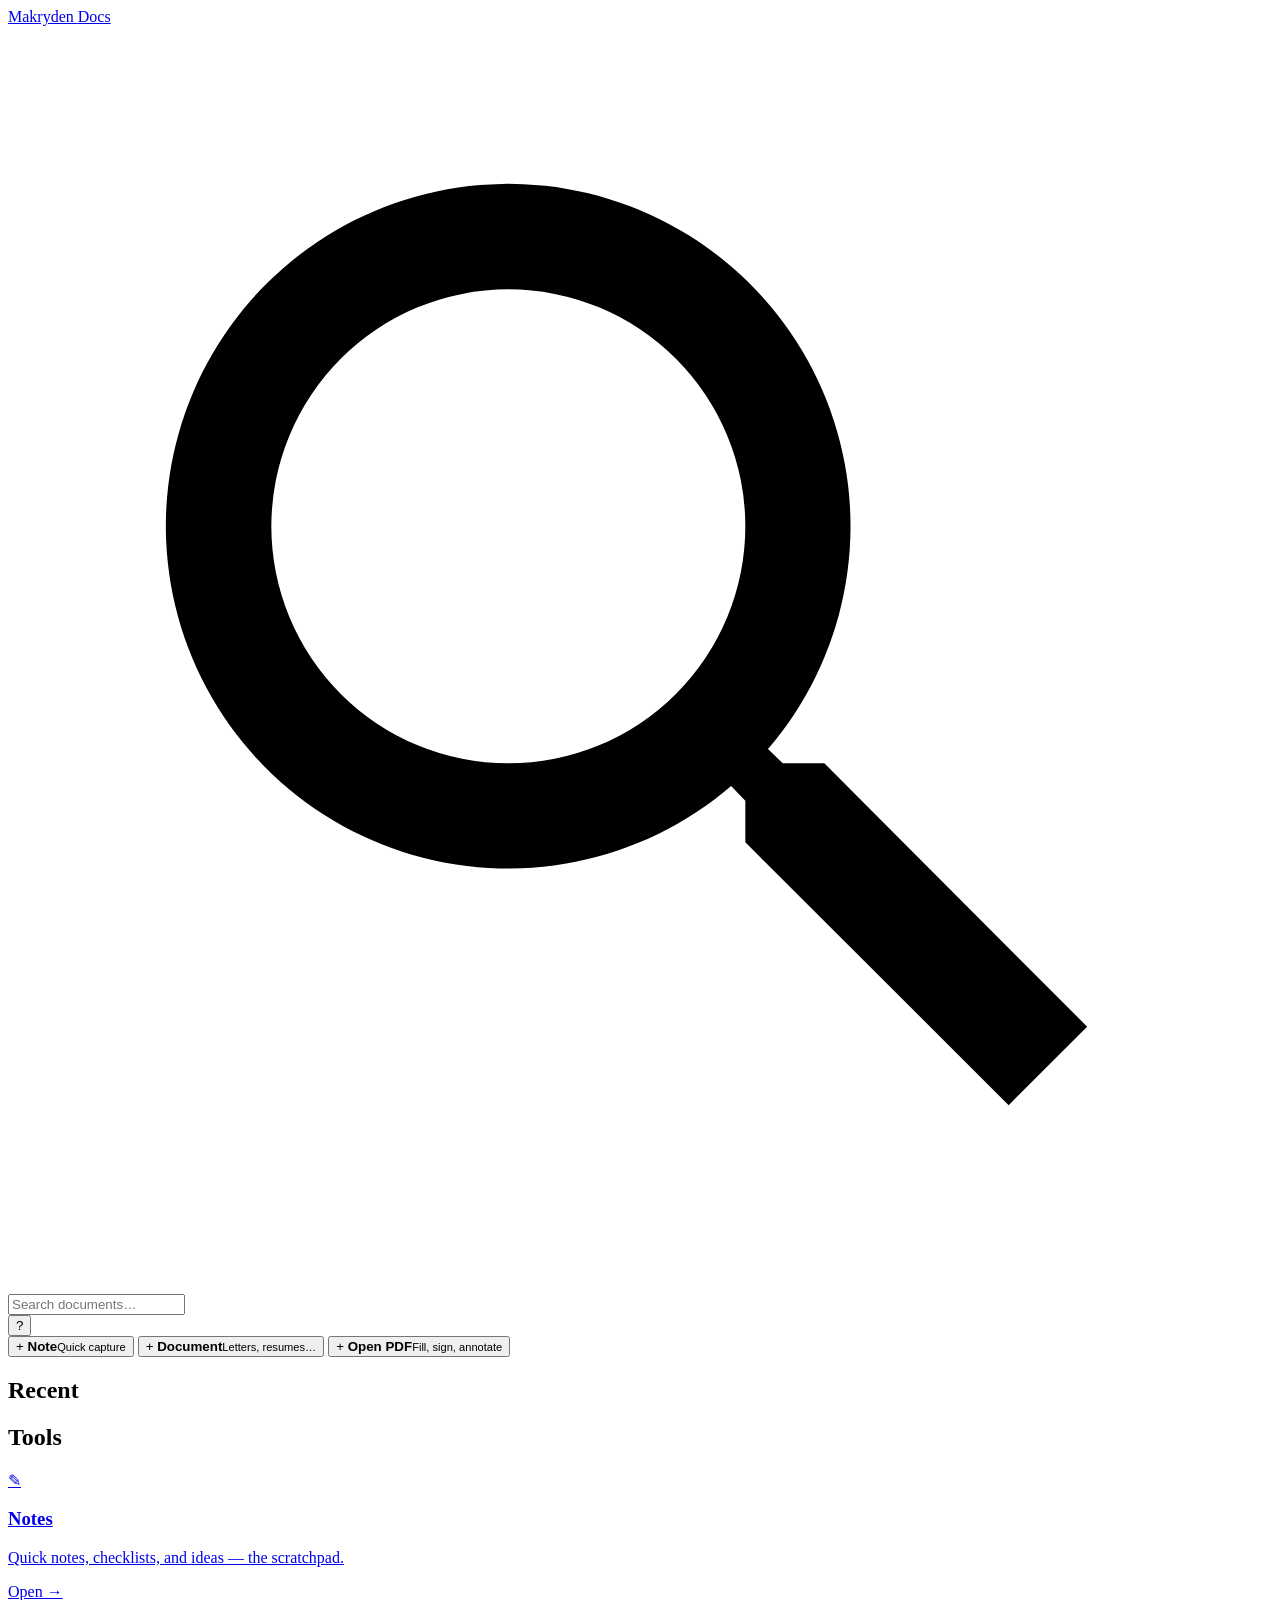
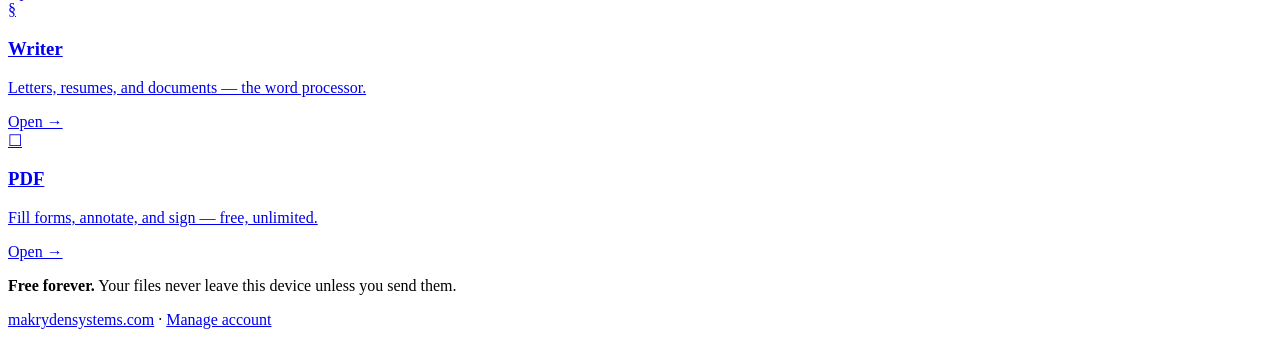
<file: app/src/main/assets/docs/index.html>
<!DOCTYPE html>
<html lang="en">
<head>
<meta charset="utf-8">
<meta name="viewport" content="width=device-width, initial-scale=1, viewport-fit=cover">
<title>Makryden Docs</title>
<meta name="description" content="Notes, documents, and PDFs &mdash; free forever, private by design.">
<link rel="stylesheet" href="file:///android_asset/docs/styles.css">
</head>
<body>
<header class="topbar"><div class="topbar-inner">
  <a class="wordmark" href="file:///android_asset/docs/">Makryden <span>Docs</span></a>
  <div class="searchwrap">
    <svg class="search-ic" viewBox="0 0 24 24" aria-hidden="true"><path d="M15.5 14h-.79l-.28-.27a6.5 6.5 0 1 0-.7.7l.27.28v.79l5 4.99L20.49 19zM9.5 14A4.5 4.5 0 1 1 14 9.5 4.5 4.5 0 0 1 9.5 14z"/></svg>
    <input id="search" class="search" type="search" placeholder="Search documents&#8230;" autocomplete="off" aria-label="Search documents">
  </div>
  <button id="acct-pill" class="acct-pill" type="button" aria-label="Account">?</button>
</div></header>

<main class="wrap">
  <section id="auth-cta" class="auth-cta" hidden>
    <h2>Your documents, everywhere you are.</h2>
    <p>Sign in to create notes and documents and pick up where you left off.</p>
    <button class="btn btn-gold" id="cta-signin" type="button">Sign in</button>
  </section>

  <section class="newbar" aria-label="Create new">
    <button class="newbtn" id="new-note" type="button">
      <span class="newbtn-ic">&#43;</span>
      <span class="newbtn-tx"><strong>Note</strong><small>Quick capture</small></span>
    </button>
    <button class="newbtn" id="new-doc" type="button">
      <span class="newbtn-ic">&#43;</span>
      <span class="newbtn-tx"><strong>Document</strong><small>Letters, resumes&#8230;</small></span>
    </button>
    <button class="newbtn" id="open-pdf" type="button">
      <span class="newbtn-ic">&#43;</span>
      <span class="newbtn-tx"><strong>Open PDF</strong><small>Fill, sign, annotate</small></span>
    </button>
  </section>

  <section class="recent" aria-label="Recent documents">
    <div class="sec-head"><h2>Recent</h2></div>
    <div id="recent-list" class="recent-list"></div>
    <div id="recent-empty" class="empty" hidden>
      <div class="empty-ic">&#10022;</div>
      <h3>Nothing yet</h3>
      <p>Create your first note or document above &#8212; it will show up here.</p>
    </div>
    <div id="recent-signin" class="empty" hidden>
      <h3>Sign in to see recents</h3>
      <p>Your notes and documents live in your Makryden account.</p>
      <button class="btn btn-gold" id="recent-signin-btn" type="button">Sign in</button>
    </div>
  </section>

  <section class="tools" aria-label="Tools">
    <div class="sec-head"><h2>Tools</h2></div>
    <div class="tool-grid">
      <a class="tool-card" href="file:///android_asset/notes/">
        <div class="tool-ic">&#9998;</div>
        <h3>Notes</h3>
        <p>Quick notes, checklists, and ideas &#8212; the scratchpad.</p>
        <span class="tool-open">Open &#8594;</span>
      </a>
      <a class="tool-card" href="file:///android_asset/writer/">
        <div class="tool-ic">&#167;</div>
        <h3>Writer</h3>
        <p>Letters, resumes, and documents &#8212; the word processor.</p>
        <span class="tool-open">Open &#8594;</span>
      </a>
      <a class="tool-card" href="file:///android_asset/pdf/">
        <div class="tool-ic">&#9744;</div>
        <h3>PDF</h3>
        <p>Fill forms, annotate, and sign &#8212; free, unlimited.</p>
        <span class="tool-open">Open &#8594;</span>
      </a>
    </div>
  </section>


  <footer class="foot">
    <p><strong>Free forever.</strong> Your files never leave this device unless you send them.</p>
    <p><a href="https://makrydensystems.com">makrydensystems.com</a> &#183; <a href="https://makrydensystems.com/account/">Manage account</a></p>
  </footer>
</main>


<!-- AUTH MODAL -->
<div id="auth-modal" class="modal" hidden>
  <div class="modal-backdrop" data-close="auth-modal"></div>
  <div class="modal-card" role="dialog" aria-modal="true" aria-labelledby="auth-title">
    <button class="modal-x" data-close="auth-modal" type="button" aria-label="Close">&#215;</button>
    <h2 id="auth-title">Sign in</h2>
    <p class="modal-sub">One Makryden account for Notes, Writer, and PDF.</p>
    <div class="auth-tabs">
      <button id="tab-login" class="on" type="button">Log in</button>
      <button id="tab-signup" type="button">Create account</button>
    </div>
    <form id="auth-form">
      <div class="field"><label for="auth-email">Email</label>
        <input class="input" id="auth-email" type="email" autocomplete="email" required placeholder="you@example.com"></div>
      <div class="field"><label for="auth-pass">Password</label>
        <input class="input" id="auth-pass" type="password" autocomplete="current-password" required placeholder="&#8226;&#8226;&#8226;&#8226;&#8226;&#8226;&#8226;&#8226;" minlength="6"></div>
      <button class="btn btn-gold btn-block" id="auth-submit" type="submit">Log in</button>
      <p class="hint" id="auth-note" hidden></p>
    </form>
    <div class="auth-links">
      <button type="button" id="link-forgot">Forgot password?</button>
      <button type="button" id="link-resend">Didn&#8217;t get the confirmation email? Resend it</button>
    </div>
  </div>
</div>

<!-- ACCOUNT MENU -->
<div id="acct-modal" class="modal" hidden>
  <div class="modal-backdrop" data-close="acct-modal"></div>
  <div class="modal-card" role="dialog" aria-modal="true" aria-labelledby="acct-title">
    <button class="modal-x" data-close="acct-modal" type="button" aria-label="Close">&#215;</button>
    <h2 id="acct-title">Account</h2>
    <p class="modal-sub" id="acct-email"></p>
    <a class="btn btn-block" id="acct-manage" href="https://makrydensystems.com/account/">Manage account &#8594;</a>
    <button class="btn btn-block btn-danger" id="acct-signout" type="button">Sign out</button>
  </div>
</div>

<div id="toast" class="toast" role="status" aria-live="polite"></div>
<script src="file:///android_asset/docs/supabase.min.js"></script>
<script src="file:///android_asset/docs/app.js"></script>
</body>
</html>
</file>
